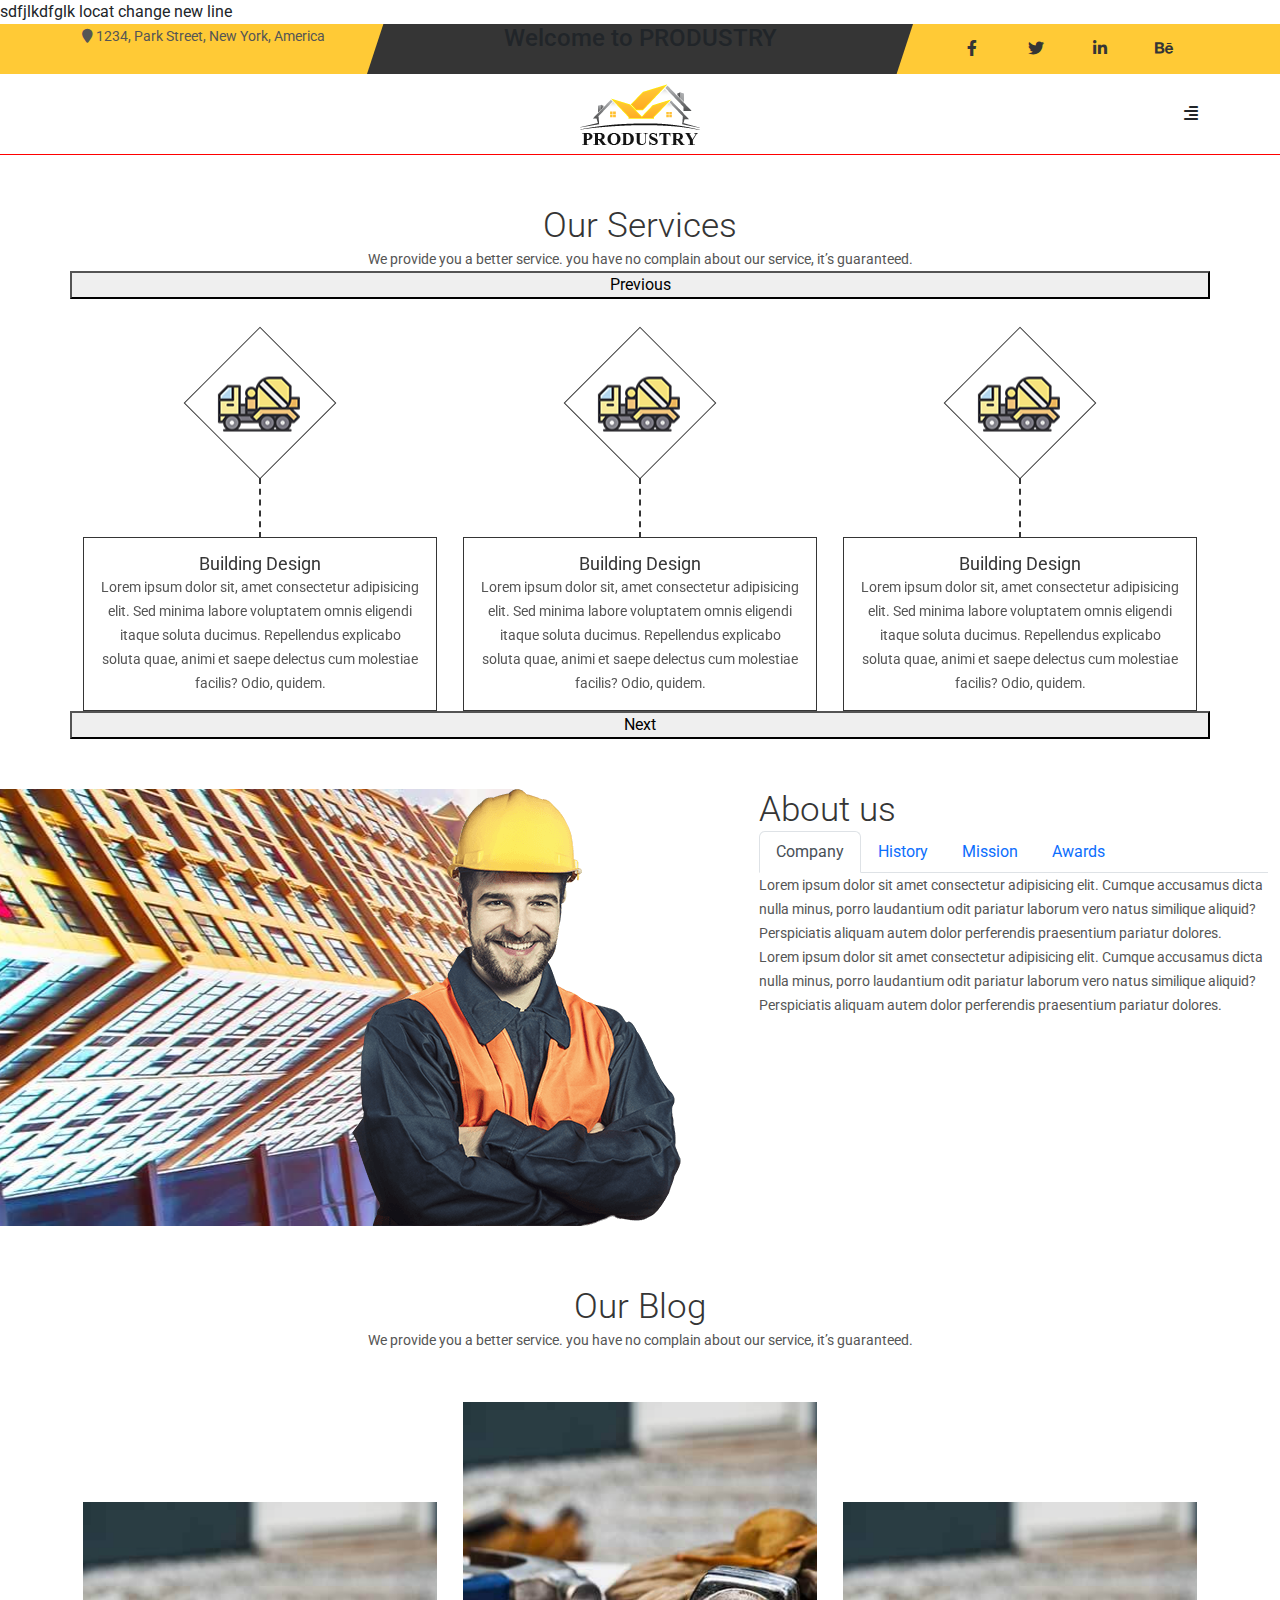
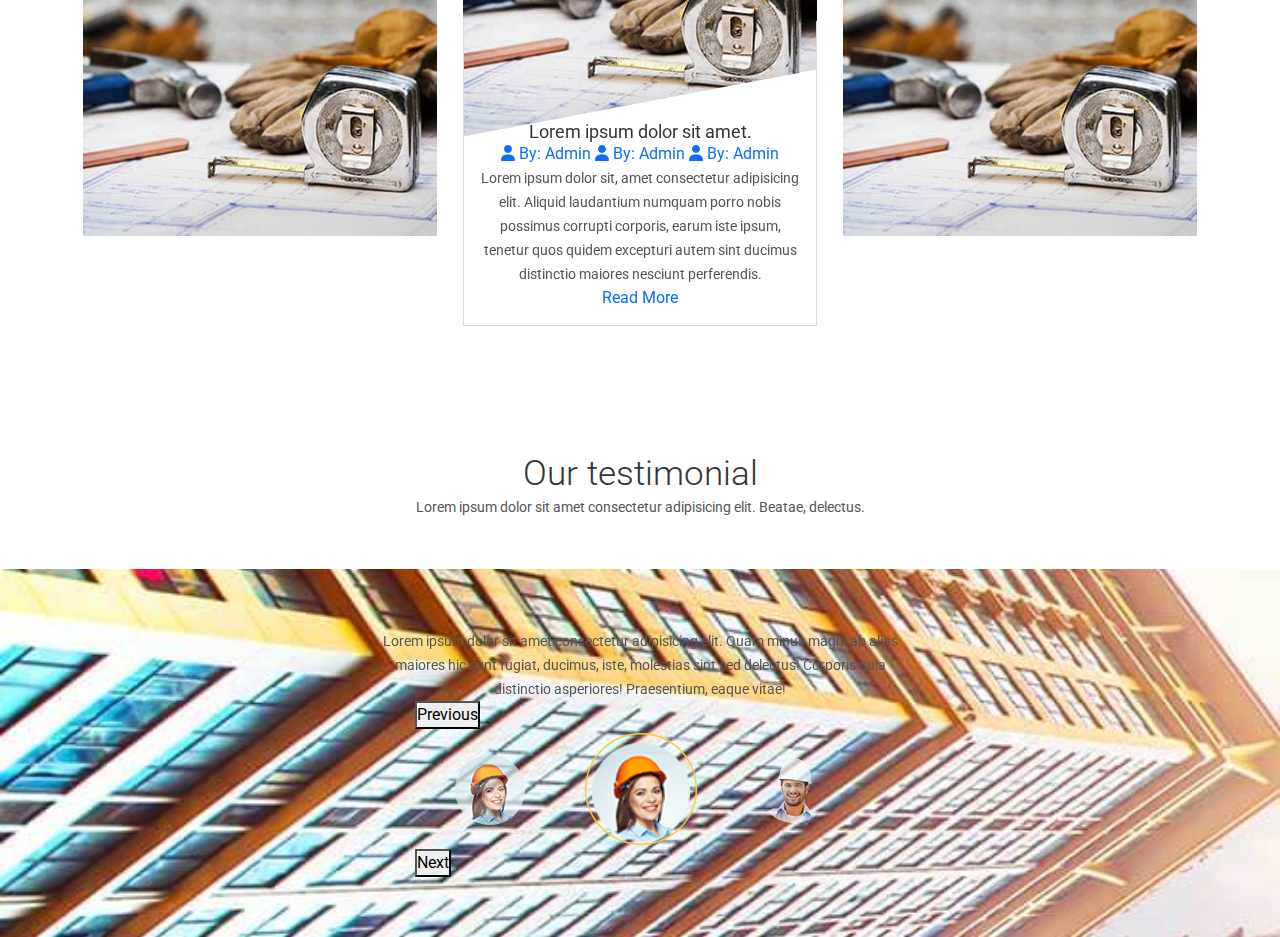
<file: index.html>
<!DOCTYPE html>
<html lang="en">
<head>
    <meta charset="UTF-8">
    <meta http-equiv="X-UA-Compatible" content="IE=edge">
    <meta name="viewport" content="width=device-width, initial-scale=1.0">
    <title>Produstry</title>
    <link href="https://fonts.googleapis.com/css2?family=Roboto:wght@300;400;500;700&display=swap" rel="stylesheet">
    <link rel="stylesheet" href="css/bootstrap.min.css">
    <link rel="stylesheet" href="css/fontawesome.min.css">
    <link rel="stylesheet" href="css/slick.css">
    <link rel="stylesheet" href="css/style.css">
    <link rel="stylesheet" href="css/responsive.css">
</head>
<body>
sdfjlkdfglk
locat change
    new line
    <!-- header part start  -->
    <header id="top_header">
        <div class="container ">
            <div class="row">
                <div class="col-lg-4 col-sm-6 col-md-4 col-xl-3">
                    <div class="header_address">
                        <p> <i class="fas fa-map-marker"></i> 1234, Park Street, New York, America</p>
                    </div>
                </div>
                <div class="col-lg-5 col-xl-6 col-sm-6 col-md-4 padding_x_none">
                    <div class="header_welcome text-center">
                        <h4>Welcome to PRODUSTRY</h4>
                    </div>
                </div>
                <div class="col-lg-3 col-md-4 col-xl-3">
                    <div class="header_icon">
                        <ul>
                            <li><a href="#"><i class="fab fa-facebook-f"></i></a></li>
                            <li><a href="#"><i class="fab fa-twitter"></i></a></li>
                            <li><a href="#"><i class="fab fa-linkedin-in"></i></a></li>
                            <li><a href="#"><i class="fab fa-behance"></i></a></li>
                        </ul>
                    </div>
                </div>
            </div>
        </div>
    </header>
    <!-- header part end  -->

    <!-- main menu part start  -->
    <nav class="navbar navbar-expand-md custom_nav">
        <div class="container">
            <a class="navbar-brand logo" href="#">
                <img src="images/logo.png" alt="">
            </a>
            <button class="navbar-toggler" type="button" data-bs-toggle="collapse"
                data-bs-target="#myNav" >
                <i class="fas fa-bars"></i>
            </button>
            <div class="collapse navbar-collapse" id="myNav">
                <ul class="navbar-nav ms-auto menu_hide">
                    <li class="nav-item">
                        <a class="nav-link active" href="index.html">Home</a>
                    </li>
                    <li class="nav-item">
                        <a class="nav-link" href="about.html">About Us</a>
                    </li>
                    <li class="nav-item">
                        <a class="nav-link" href="portfolio.html">Portfolio</a>
                    </li>
                    <li class="nav-item">
                        <a class="nav-link" href="blog.html"> Our Blog</a>
                    </li>
                    <li class="nav-item">
                        <a class="nav-link" href="contact.html">Contact Us</a>
                    </li>
                    <li class="nav-item">
                        <a class="nav-link" href="service.html">service</a>
                    </li>
                </ul>

                <div class="menu_right_icon  d-none d-md-block ms-3">
                    <i class="fas fa-align-right"></i>
                </div>
            </div>
        </div>
    </nav>
    <!-- main menu part end  -->


    <!-- Services part start  -->
    <section id="service">
        <div class="container">
            <div class="row justify-content-center">
                <div class="col-lg-6 col-xxl-4 text-center">
                    <div class="section_header">
                        <h2>Our Services</h2>
                        <p>We provide you a better service. you have no complain about our service, it’s guaranteed.</p>
                    </div>
                </div>
            </div>

            <div class="row text-center service_slide">
                <div class="col-lg-4">
                    <div class="service_itmes">
                        <div class="service_icon">
                            <img src="images/serv_icon1.png" alt="">
                        </div>
                        <div class="service_text">
                            <h3>Building Design</h3>
                            <p>Lorem ipsum dolor sit, amet consectetur adipisicing elit. Sed minima labore voluptatem omnis eligendi itaque soluta ducimus. Repellendus explicabo soluta quae, animi et saepe delectus cum molestiae facilis? Odio, quidem.</p>
                        </div>
                    </div>
                </div>
                <div class="col-lg-4">
                    <div class="service_itmes">
                        <div class="service_icon">
                            <img src="images/serv_icon1.png" alt="">
                        </div>
                        <div class="service_text">
                            <h3>Building Design</h3>
                            <p>Lorem ipsum dolor sit, amet consectetur adipisicing elit. Sed minima labore voluptatem omnis eligendi itaque soluta ducimus. Repellendus explicabo soluta quae, animi et saepe delectus cum molestiae facilis? Odio, quidem.</p>
                        </div>
                    </div>
                </div>
                <div class="col-lg-4">
                    <div class="service_itmes">
                        <div class="service_icon">
                            <img src="images/serv_icon1.png" alt="">
                        </div>
                        <div class="service_text">
                            <h3>Building Design</h3>
                            <p>Lorem ipsum dolor sit, amet consectetur adipisicing elit. Sed minima labore voluptatem omnis eligendi itaque soluta ducimus. Repellendus explicabo soluta quae, animi et saepe delectus cum molestiae facilis? Odio, quidem.</p>
                        </div>
                    </div>
                </div>
                <div class="col-lg-4">
                    <div class="service_itmes">
                        <div class="service_icon">
                            <img src="images/serv_icon1.png" alt="">
                        </div>
                        <div class="service_text">
                            <h3>Building Design</h3>
                            <p>Lorem ipsum dolor sit, amet consectetur adipisicing elit. Sed minima labore voluptatem omnis eligendi itaque soluta ducimus. Repellendus explicabo soluta quae, animi et saepe delectus cum molestiae facilis? Odio, quidem.</p>
                        </div>
                    </div>
                </div>
            </div>

        </div>
    </section>
    <!-- Services part end  -->

    <!-- About US part start  -->
    <section id="about_us">
        <div class="row justify-content-between mx-0">
            <div class="col-lg-5 ps-0 d-none d-lg-block">
                <div class="about_left">
                    <img src="images/about-img.png" alt="">
                </div>
            </div>
            <div class="col-lg-5">
                <div class="about_right">
                    <h2>About us</h2>
                    
                    <ul class="nav nav-tabs " id="myTab" role="tablist">

                        <li class="nav-item">
                          <button class="nav-link active"  data-bs-toggle="tab" data-bs-target="#Company" type="button">Company</button>
                        </li>

                        <li class="nav-item" role="presentation">
                          <button class="nav-link"  data-bs-toggle="tab" data-bs-target="#History" type="button">History</button>
                        </li>
                        <li class="nav-item" role="presentation">
                          <button class="nav-link"  data-bs-toggle="tab" data-bs-target="#Mission" type="button">Mission</button>
                        </li>
                        <li class="nav-item" role="presentation">
                          <button class="nav-link"  data-bs-toggle="tab" data-bs-target="#Awards" type="button">Awards</button>
                        </li>
                      </ul>

                      <div class="tab-content" id="myTabContent">

                        <div class="tab-pane fade show active" id="Company">
                            <p>Lorem ipsum dolor sit amet consectetur adipisicing elit. Cumque accusamus dicta nulla minus, porro laudantium odit pariatur laborum vero natus similique aliquid? Perspiciatis aliquam autem dolor perferendis praesentium pariatur dolores.</p>
                            <p>Lorem ipsum dolor sit amet consectetur adipisicing elit. Cumque accusamus dicta nulla minus, porro laudantium odit pariatur laborum vero natus similique aliquid? Perspiciatis aliquam autem dolor perferendis praesentium pariatur dolores.</p>
                        </div>

                        <div class="tab-pane fade" id="History" >
                            <p>Lorem ipsum, dolor sit amet consectetur adipisicing elit. In cupiditate cum ab, repellendus sit soluta quo ex eius porro architecto asperiores molestias corrupti nulla molestiae facere nobis, iusto qui saepe.</p>
                        </div>

                        <div class="tab-pane fade" id="Mission" >
                            <p>Lorem ipsum, dolor sit amet consectetur adipisicing elit. In cupiditate cum ab, repellendus sit soluta quo ex eius porro architecto asperiores molestias corrupti nulla molestiae facere nobis, iusto qui saepe.</p>
                        </div>
                        <div class="tab-pane fade" id="Awards" >
                            <p>Lorem ipsum, dolor sit amet consectetur adipisicing elit. In cupiditate cum ab, repellendus sit soluta quo ex eius porro architecto asperiores molestias corrupti nulla molestiae facere nobis, iusto qui saepe.</p>
                            <p>Lorem ipsum, dolor sit amet consectetur adipisicing elit. In cupiditate cum ab, repellendus sit soluta quo ex eius porro architecto asperiores molestias corrupti nulla molestiae facere nobis, iusto qui saepe.</p>
                        </div>

                        
                      </div>
                      
                      

                </div>
            </div>
        </div>
    </section>
    <!-- About US part end  -->


    <!-- Our Blog part -->
    <section id="blog_home">
        <div class="container">
            <div class="row justify-content-center text-center">
                <div class="col-xxl-4 col-lg-6">
                    <div class="section_header">
                        <h2>Our Blog</h2>
                        <p>We provide you a better service. you have no complain about our service, it’s guaranteed. </p>
                    </div>
                </div>
            </div>

            <div class="row blog_slider">
                <div class="col-lg-4">
                    <div class="blog_items">
                        <div class="blog_img">
                            <img src="images/blog01.jpg" alt="">
                        </div>
                        <div class="blog_content">
                            <h3>Lorem ipsum dolor sit amet.</h3>
                            <ul>
                                <li><a href="#"><i class="fas fa-user"></i> By: Admin</a></li>
                                <li><a href="#"><i class="fas fa-user"></i> By: Admin</a></li>
                                <li><a href="#"><i class="fas fa-user"></i> By: Admin</a></li>
                            </ul>
                            <p>Lorem ipsum dolor sit, amet consectetur adipisicing elit. Aliquid laudantium numquam porro nobis possimus corrupti corporis, earum iste ipsum, tenetur quos quidem excepturi autem sint ducimus distinctio maiores nesciunt perferendis.</p>
                            <a href="#">Read More</a>
                        </div>
                    </div>
                </div>
                <div class="col-lg-4">
                    <div class="blog_items">
                        <div class="blog_img">
                            <img src="images/blog01.jpg" alt="">
                        </div>
                        <div class="blog_content">
                            <h3>Lorem ipsum dolor sit amet.</h3>
                            <ul>
                                <li><a href="#"><i class="fas fa-user"></i> By: Admin</a></li>
                                <li><a href="#"><i class="fas fa-user"></i> By: Admin</a></li>
                                <li><a href="#"><i class="fas fa-user"></i> By: Admin</a></li>
                            </ul>
                            <p>Lorem ipsum dolor sit, amet consectetur adipisicing elit. Aliquid laudantium numquam porro nobis possimus corrupti corporis, earum iste ipsum, tenetur quos quidem excepturi autem sint ducimus distinctio maiores nesciunt perferendis.</p>
                            <a href="#">Read More</a>
                        </div>
                    </div>
                </div>
                <div class="col-lg-4">
                    <div class="blog_items">
                        <div class="blog_img">
                            <img src="images/blog01.jpg" alt="">
                        </div>
                        <div class="blog_content">
                            <h3>Lorem ipsum dolor sit amet.</h3>
                            <ul>
                                <li><a href="#"><i class="fas fa-user"></i> By: Admin</a></li>
                                <li><a href="#"><i class="fas fa-user"></i> By: Admin</a></li>
                                <li><a href="#"><i class="fas fa-user"></i> By: Admin</a></li>
                            </ul>
                            <p>Lorem ipsum dolor sit, amet consectetur adipisicing elit. Aliquid laudantium numquam porro nobis possimus corrupti corporis, earum iste ipsum, tenetur quos quidem excepturi autem sint ducimus distinctio maiores nesciunt perferendis.</p>
                            <a href="#">Read More</a>
                        </div>
                    </div>
                </div>
                <div class="col-lg-4">
                    <div class="blog_items">
                        <div class="blog_img">
                            <img src="images/blog01.jpg" alt="">
                        </div>
                        <div class="blog_content">
                            <h3>Lorem ipsum dolor sit amet.</h3>
                            <ul>
                                <li><a href="#"><i class="fas fa-user"></i> By: Admin</a></li>
                                <li><a href="#"><i class="fas fa-user"></i> By: Admin</a></li>
                                <li><a href="#"><i class="fas fa-user"></i> By: Admin</a></li>
                            </ul>
                            <p>Lorem ipsum dolor sit, amet consectetur adipisicing elit. Aliquid laudantium numquam porro nobis possimus corrupti corporis, earum iste ipsum, tenetur quos quidem excepturi autem sint ducimus distinctio maiores nesciunt perferendis.</p>
                            <a href="#">Read More</a>
                        </div>
                    </div>
                </div>
            </div>

        </div>
    </section>
    <!-- Our Blog end -->

    <!-- Our testimonial part start  -->
    <section id="testimonial">
        <div class="container">
            <div class="row justify-content-center text-center">
                <div class="col-xxl-4 col-lg-6">
                    <div class="section_header">
                        <h2>Our testimonial</h2>
                        <p>Lorem ipsum dolor sit amet consectetur adipisicing elit. Beatae, delectus.</p>
                    </div>
                </div>
            </div>
        </div>
        <div class="testimonial_bg">
            <div class="container">
                <div class="row justify-content-center">
                    <div class="col-lg-6 testimonial_content_slider">
                        <div class="testimonial_content text-center">
                            <p>Lorem ipsum dolor sit amet consectetur adipisicing elit. Quam minus magni ab alias maiores hic sunt fugiat, ducimus, iste, molestias sint sed delectus! Corporis quia distinctio asperiores! Praesentium, eaque vitae!</p>
                        </div>
                        <div class="testimonial_content text-center">
                            <p>Lorem ipsum dolor sit amet consectetur adipisicing elit. Quam minus magni ab alias maiores hic sunt fugiat, ducimus, iste, molestias sint sed delectus! Corporis quia distinctio asperiores! Praesentium, eaque vitae!</p>
                        </div>
                        <div class="testimonial_content text-center">
                            <p>Lorem ipsum dolor sit amet consectetur adipisicing elit. Quam minus magni ab alias maiores hic sunt fugiat, ducimus, iste, molestias sint sed delectus! Corporis quia distinctio asperiores! Praesentium, eaque vitae!</p>
                        </div>
                        <div class="testimonial_content text-center">
                            <p>Lorem ipsum dolor sit amet consectetur adipisicing elit. Quam minus magni ab alias maiores hic sunt fugiat, ducimus, iste, molestias sint sed delectus! Corporis quia distinctio asperiores! Praesentium, eaque vitae!</p>
                        </div>
                    </div>
                </div>
                <div class="row justify-content-center">
                    <div class="col-lg-5 testimonial_img_slider">
                        <div>
                            <div class="testimonial_img">
                                <img src="images/client_img02.png" alt="">
                            </div>
                        </div>
                        <div>
                            <div class="testimonial_img">
                                <img src="images/client_img04.png" alt="">
                            </div>
                        </div>
                        <div>
                            <div class="testimonial_img">
                                <img src="images/client_img02.png" alt="">
                            </div>
                        </div>
                        <div>
                            <div class="testimonial_img">
                                <img src="images/client_img02.png" alt="">
                            </div>
                        </div>
                    </div>
                </div>
            </div>
        </div>
    </section>
    <!-- Our testimonial part end  -->

    <script src="js/bootstrap.bundle.min.js"></script>
    <script src="js/jquery-1.12.4.min.js"></script>
    <script src="js/slick.min.js"></script>
    <script src="js/script.js"></script>

</body>
</html>
</file>
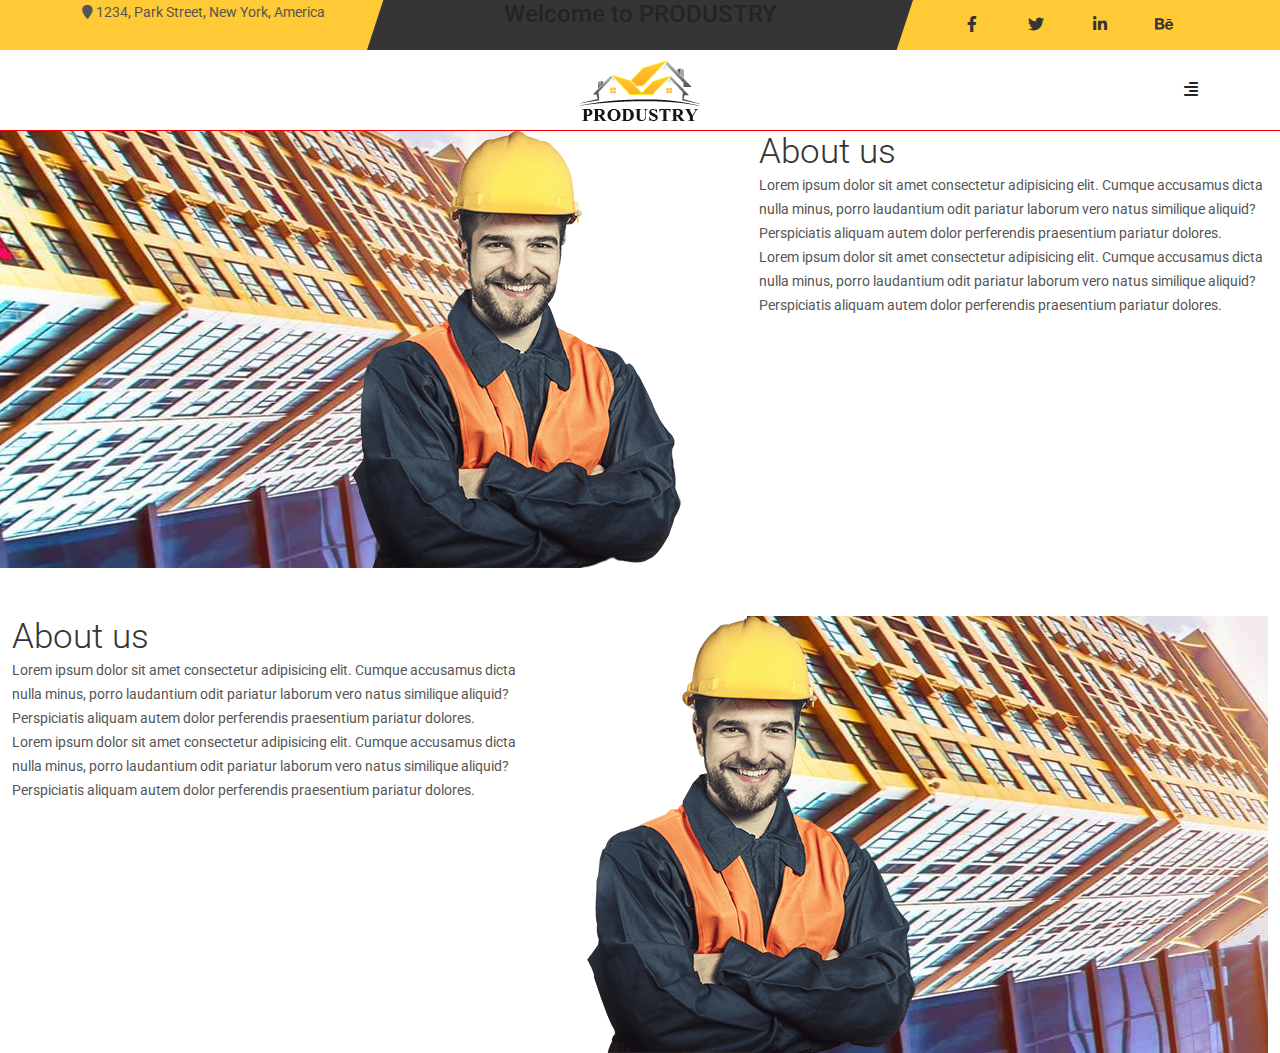
<file: about.html>
<!DOCTYPE html>
<html lang="en">
<head>
    <meta charset="UTF-8">
    <meta http-equiv="X-UA-Compatible" content="IE=edge">
    <meta name="viewport" content="width=device-width, initial-scale=1.0">
    <title>Produstry</title>
    <link href="https://fonts.googleapis.com/css2?family=Roboto:wght@300;400;500;700&display=swap" rel="stylesheet">
    <link rel="stylesheet" href="css/bootstrap.min.css">
    <link rel="stylesheet" href="css/fontawesome.min.css">
    <link rel="stylesheet" href="css/slick.css">
    <link rel="stylesheet" href="css/style.css">
    <link rel="stylesheet" href="css/responsive.css">
</head>
<body>
    
    <!-- header part start  -->
    <header id="top_header">
        <div class="container ">
            <div class="row">
                <div class="col-lg-4 col-sm-6 col-md-4 col-xl-3">
                    <div class="header_address">
                        <p> <i class="fas fa-map-marker"></i> 1234, Park Street, New York, America</p>
                    </div>
                </div>
                <div class="col-lg-5 col-xl-6 col-sm-6 col-md-4 padding_x_none">
                    <div class="header_welcome text-center">
                        <h4>Welcome to PRODUSTRY</h4>
                    </div>
                </div>
                <div class="col-lg-3 col-md-4 col-xl-3">
                    <div class="header_icon">
                        <ul>
                            <li><a href="#"><i class="fab fa-facebook-f"></i></a></li>
                            <li><a href="#"><i class="fab fa-twitter"></i></a></li>
                            <li><a href="#"><i class="fab fa-linkedin-in"></i></a></li>
                            <li><a href="#"><i class="fab fa-behance"></i></a></li>
                        </ul>
                    </div>
                </div>
            </div>
        </div>
    </header>
    <!-- header part end  -->

    <!-- main menu part start  -->
    <nav class="navbar navbar-expand-md custom_nav">
        <div class="container">
            <a class="navbar-brand logo" href="#">
                <img src="images/logo.png" alt="">
            </a>
            <button class="navbar-toggler" type="button" data-bs-toggle="collapse"
                data-bs-target="#myNav" >
                <i class="fas fa-bars"></i>
            </button>
            <div class="collapse navbar-collapse" id="myNav">
                <ul class="navbar-nav ms-auto menu_hide">
                    <li class="nav-item">
                        <a class="nav-link active" href="index.html">Home</a>
                    </li>
                    <li class="nav-item">
                        <a class="nav-link" href="about.html">About Us</a>
                    </li>
                    <li class="nav-item">
                        <a class="nav-link" href="portfolio.html">Portfolio</a>
                    </li>
                    <li class="nav-item">
                        <a class="nav-link" href="blog.html"> Our Blog</a>
                    </li>
                    <li class="nav-item">
                        <a class="nav-link" href="contact.html">Contact Us</a>
                    </li>
                    <li class="nav-item">
                        <a class="nav-link" href="service.html">service</a>
                    </li>
                </ul>

                <div class="menu_right_icon  d-none d-md-block ms-3">
                    <i class="fas fa-align-right"></i>
                </div>
            </div>
        </div>
    </nav>
    <!-- main menu part end  -->


  
    <!-- About US part start  -->
    <section id="about_us">
        <div class="row justify-content-between mx-0">
            <div class="col-lg-5 ps-0 d-none d-lg-block">
                <div class="about_left">
                    <img src="images/about-img.png" alt="">
                </div>
            </div>
            <div class="col-lg-5">
                <div class="about_right">
                    <h2>About us</h2>
                    <p>Lorem ipsum dolor sit amet consectetur adipisicing elit. Cumque accusamus dicta nulla minus,
                        porro laudantium odit pariatur laborum vero natus similique aliquid? Perspiciatis aliquam autem
                        dolor perferendis praesentium pariatur dolores.</p>
                    <p>Lorem ipsum dolor sit amet consectetur adipisicing elit. Cumque accusamus dicta nulla minus,
                        porro laudantium odit pariatur laborum vero natus similique aliquid? Perspiciatis aliquam autem
                        dolor perferendis praesentium pariatur dolores.</p>
                </div>
            </div>
        </div>
 
        <div class="row justify-content-between mx-0 mt-5">
             <div class="col-lg-5">
                 <div class="about_right mission_left">
                     <h2>About us</h2>
                     <p>Lorem ipsum dolor sit amet consectetur adipisicing elit. Cumque accusamus dicta nulla minus,
                         porro laudantium odit pariatur laborum vero natus similique aliquid? Perspiciatis aliquam
                         autem
                         dolor perferendis praesentium pariatur dolores.</p>
                     <p>Lorem ipsum dolor sit amet consectetur adipisicing elit. Cumque accusamus dicta nulla minus,
                         porro laudantium odit pariatur laborum vero natus similique aliquid? Perspiciatis aliquam
                         autem
                         dolor perferendis praesentium pariatur dolores.</p>
                 </div>
             </div>
            <div class="col-lg-5 ps-0 d-none d-lg-block">
                <div class="about_left mission_right">
                    <img src="images/about-img.png" alt="">
                </div>
            </div>
            
        </div>
    </section>
    <!-- About US part end  -->


   
    <script src="js/bootstrap.bundle.min.js"></script>
    <script src="js/jquery-1.12.4.min.js"></script>
    <script src="js/slick.min.js"></script>
    <script src="js/script.js"></script>

</body>
</html>
</file>
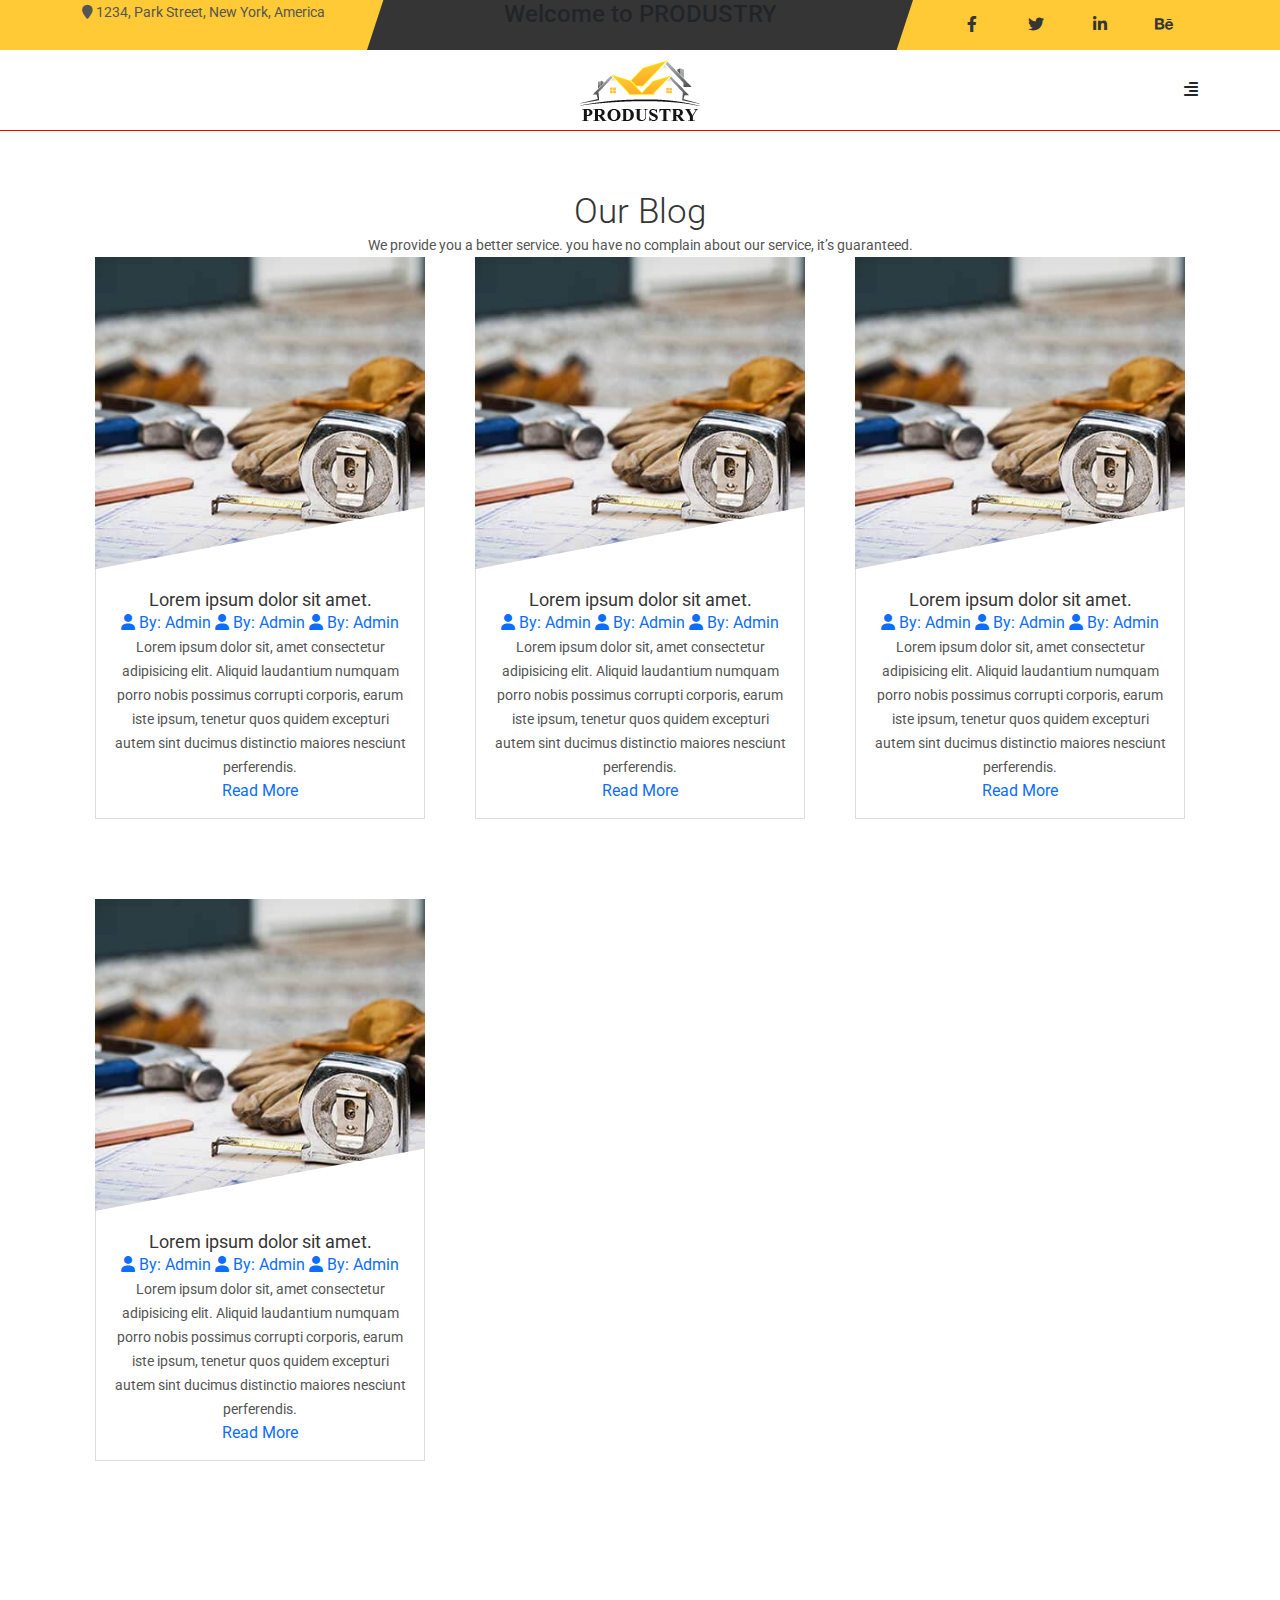
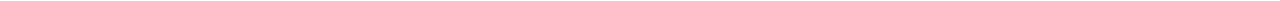
<file: blog.html>
<!DOCTYPE html>
<html lang="en">
<head>
    <meta charset="UTF-8">
    <meta http-equiv="X-UA-Compatible" content="IE=edge">
    <meta name="viewport" content="width=device-width, initial-scale=1.0">
    <title>Produstry</title>
    <link href="https://fonts.googleapis.com/css2?family=Roboto:wght@300;400;500;700&display=swap" rel="stylesheet">
    <link rel="stylesheet" href="css/bootstrap.min.css">
    <link rel="stylesheet" href="css/fontawesome.min.css">
    <link rel="stylesheet" href="css/slick.css">
    <link rel="stylesheet" href="css/style.css">
    <link rel="stylesheet" href="css/responsive.css">
</head>
<body>
    
    <!-- header part start  -->
    <header id="top_header">
        <div class="container ">
            <div class="row">
                <div class="col-lg-4 col-sm-6 col-md-4 col-xl-3">
                    <div class="header_address">
                        <p> <i class="fas fa-map-marker"></i> 1234, Park Street, New York, America</p>
                    </div>
                </div>
                <div class="col-lg-5 col-xl-6 col-sm-6 col-md-4 padding_x_none">
                    <div class="header_welcome text-center">
                        <h4>Welcome to PRODUSTRY</h4>
                    </div>
                </div>
                <div class="col-lg-3 col-md-4 col-xl-3">
                    <div class="header_icon">
                        <ul>
                            <li><a href="#"><i class="fab fa-facebook-f"></i></a></li>
                            <li><a href="#"><i class="fab fa-twitter"></i></a></li>
                            <li><a href="#"><i class="fab fa-linkedin-in"></i></a></li>
                            <li><a href="#"><i class="fab fa-behance"></i></a></li>
                        </ul>
                    </div>
                </div>
            </div>
        </div>
    </header>
    <!-- header part end  -->

    <!-- main menu part start  -->
    <nav class="navbar navbar-expand-md custom_nav">
        <div class="container">
            <a class="navbar-brand logo" href="#">
                <img src="images/logo.png" alt="">
            </a>
            <button class="navbar-toggler" type="button" data-bs-toggle="collapse"
                data-bs-target="#myNav" >
                <i class="fas fa-bars"></i>
            </button>
            <div class="collapse navbar-collapse" id="myNav">
                <ul class="navbar-nav ms-auto menu_hide">
                    <li class="nav-item">
                        <a class="nav-link active" href="index.html">Home</a>
                    </li>
                    <li class="nav-item">
                        <a class="nav-link" href="about.html">About Us</a>
                    </li>
                    <li class="nav-item">
                        <a class="nav-link" href="portfolio.html">Portfolio</a>
                    </li>
                    <li class="nav-item">
                        <a class="nav-link" href="blog.html"> Our Blog</a>
                    </li>
                    <li class="nav-item">
                        <a class="nav-link" href="contact.html">Contact Us</a>
                    </li>
                    <li class="nav-item">
                        <a class="nav-link" href="service.html">service</a>
                    </li>
                </ul>

                <div class="menu_right_icon  d-none d-md-block ms-3">
                    <i class="fas fa-align-right"></i>
                </div>
            </div>
        </div>
    </nav>
    <!-- main menu part end  -->


    <!-- Our Blog part -->
    <section id="blog_home">
        <div class="container">
            <div class="row justify-content-center text-center">
                <div class="col-xxl-4 col-lg-6">
                    <div class="section_header">
                        <h2>Our Blog</h2>
                        <p>We provide you a better service. you have no complain about our service, it’s guaranteed. </p>
                    </div>
                </div>
            </div>

            <div class="row blog_page">
                <div class="col-lg-4">
                    <div class="blog_items">
                        <div class="blog_img">
                            <img src="images/blog01.jpg" alt="">
                        </div>
                        <div class="blog_content">
                            <h3>Lorem ipsum dolor sit amet.</h3>
                            <ul>
                                <li><a href="#"><i class="fas fa-user"></i> By: Admin</a></li>
                                <li><a href="#"><i class="fas fa-user"></i> By: Admin</a></li>
                                <li><a href="#"><i class="fas fa-user"></i> By: Admin</a></li>
                            </ul>
                            <p>Lorem ipsum dolor sit, amet consectetur adipisicing elit. Aliquid laudantium numquam porro nobis possimus corrupti corporis, earum iste ipsum, tenetur quos quidem excepturi autem sint ducimus distinctio maiores nesciunt perferendis.</p>
                            <a href="#">Read More</a>
                        </div>
                    </div>
                </div>
                <div class="col-lg-4">
                    <div class="blog_items">
                        <div class="blog_img">
                            <img src="images/blog01.jpg" alt="">
                        </div>
                        <div class="blog_content">
                            <h3>Lorem ipsum dolor sit amet.</h3>
                            <ul>
                                <li><a href="#"><i class="fas fa-user"></i> By: Admin</a></li>
                                <li><a href="#"><i class="fas fa-user"></i> By: Admin</a></li>
                                <li><a href="#"><i class="fas fa-user"></i> By: Admin</a></li>
                            </ul>
                            <p>Lorem ipsum dolor sit, amet consectetur adipisicing elit. Aliquid laudantium numquam porro nobis possimus corrupti corporis, earum iste ipsum, tenetur quos quidem excepturi autem sint ducimus distinctio maiores nesciunt perferendis.</p>
                            <a href="#">Read More</a>
                        </div>
                    </div>
                </div>
                <div class="col-lg-4">
                    <div class="blog_items">
                        <div class="blog_img">
                            <img src="images/blog01.jpg" alt="">
                        </div>
                        <div class="blog_content">
                            <h3>Lorem ipsum dolor sit amet.</h3>
                            <ul>
                                <li><a href="#"><i class="fas fa-user"></i> By: Admin</a></li>
                                <li><a href="#"><i class="fas fa-user"></i> By: Admin</a></li>
                                <li><a href="#"><i class="fas fa-user"></i> By: Admin</a></li>
                            </ul>
                            <p>Lorem ipsum dolor sit, amet consectetur adipisicing elit. Aliquid laudantium numquam porro nobis possimus corrupti corporis, earum iste ipsum, tenetur quos quidem excepturi autem sint ducimus distinctio maiores nesciunt perferendis.</p>
                            <a href="#">Read More</a>
                        </div>
                    </div>
                </div>
                <div class="col-lg-4">
                    <div class="blog_items">
                        <div class="blog_img">
                            <img src="images/blog01.jpg" alt="">
                        </div>
                        <div class="blog_content">
                            <h3>Lorem ipsum dolor sit amet.</h3>
                            <ul>
                                <li><a href="#"><i class="fas fa-user"></i> By: Admin</a></li>
                                <li><a href="#"><i class="fas fa-user"></i> By: Admin</a></li>
                                <li><a href="#"><i class="fas fa-user"></i> By: Admin</a></li>
                            </ul>
                            <p>Lorem ipsum dolor sit, amet consectetur adipisicing elit. Aliquid laudantium numquam porro nobis possimus corrupti corporis, earum iste ipsum, tenetur quos quidem excepturi autem sint ducimus distinctio maiores nesciunt perferendis.</p>
                            <a href="#">Read More</a>
                        </div>
                    </div>
                </div>
            </div>

        </div>
    </section>
    <!-- Our Blog end -->


    <script src="js/bootstrap.bundle.min.js"></script>
    <script src="js/jquery-1.12.4.min.js"></script>
    <script src="js/slick.min.js"></script>
    <script src="js/script.js"></script>

</body>
</html>
</file>
<file: css/style.css>
/* 

Template Name: Produstry
Author: sdlk

table of content
==========
1. Home Page
    1.1. header part
    1.2. menu part

2. About Page
    1.1. 


*/


:root{
    --primary_color: #ffca36;
    --secondary_color : #353535;

}

*{
    margin: 0;
    padding: 0;
    box-sizing: border-box;
}

a{
    text-decoration: none;
}
ul,ol{
    list-style-type: none;
}

h1,h2,h3,h4,h5,h6,span,p,ul,ol{
    margin: 0;
    padding: 0;
}

body{
    font-family: 'Roboto', sans-serif;
}

h2{
    font-size: 35px;
    color: var(--secondary_color);
    font-weight: 300;
}
h3{
    font-size: 18px;
    color: var(--secondary_color);
    font-weight: 400;
}

p{
    color: #555;
    font-size: 14px;
    line-height: 24px;
}

/* header part css */
#top_header{
    background: var(--primary_color);
}
.header_welcome{
    background: var(--secondary_color);
    clip-path: polygon(3% 0, 100% 0, 97% 100%, 0% 100%);
    height: 100%;
}

.header_icon ul{
    text-align: center;
}
.header_icon ul  li{
    display: inline-block;
    position: relative;
    margin:10px 15px;
}

.header_icon ul  li a{
    font-size: 16px;
    color: var(--secondary_color);
    display: block;
    
    height: 30px;
    width: 30px;
    text-align: center;
    line-height: 30px;
    position: relative;
}

.header_icon ul  li:before,
.header_icon ul  li:after,
.header_icon ul  li a:before,
.header_icon ul  li a:after{
    content: '';
    position: absolute;
    background: var(--secondary_color);
    transform: scale(0);
    transition: .5s;
}


.header_icon ul  li a:after{
    left: 0;
    top: -5px;
    height: calc(100% + 10px);
    width: 1px;  
}
.header_icon ul  li a:before{
    right: 0;
    top: -5px;
    height: calc(100% + 10px);
    width: 1px;
}

.header_icon ul  li:after{
    left: -5px;
    top: 0;
    width: calc(100% + 10px);
    height: 1px;
}
.header_icon ul  li:before{
    left: -5px;
    bottom: 0;
    width: calc(100% + 10px);
    height: 1px;
}

.header_icon ul  li:hover:before,
.header_icon ul  li:hover:after,
.header_icon ul  li a:hover:before,
.header_icon ul  li a:hover:after{
    transform: scale(1);
}

/* main menu css */

.custom_nav{
    
    border-bottom: 1px solid red;
    padding: 20px 0;
}
.custom_nav .container{
    position: relative;
}
#myNav ul{
    transition: .5s;
}
@media(min-width:768px){
    .menu_hide{
        opacity: 0;
        visibility: hidden;
        transition: .5s;
    }
    .logo{
        position: absolute;
        left: 50%;
        transform: translateX(-50%);
        transition: .5s;
    }
    .logo_left{
        left: 12px;
        transform: translateX(0);
    }
}

/* service css */
#service{
    padding: 50px 0;
}

.service_itmes{
    padding: 0 13px;
}
.service_icon{
    position: relative;
    left: 50%;
    height: 108px;
    width: 108px;
    border: 1px solid var(--secondary_color);
    line-height: 108px;
    transform: translateX(-50%) rotate(45deg);
}
.service_icon img{
    transform: rotate(-45deg);
    display: inline-block;
}
.service_text{
    border: 1px solid var(--secondary_color);
    padding: 15px;
    margin-top: 80px;
    position: relative;
}
.service_text:after{
    content: '';
    position: absolute;
    height: 60px;
    width: 1px;
    border-left: 2px dashed var(--secondary_color);
    left: 50%;
    bottom: 100%;
    transform: translateX(-50%);
}

.service_slide .slick-track{
    padding-top: 50px;
}

/* about us */
.about_left{
    background: url(../images/about-bg.jpg);
    background-position: center;
    background-size: cover;
    text-align: right;
}

.about_left img{
    margin-right: -160px;
}

.about_right{
    max-width: 700px;
}

#blog_home{
    padding: 60px 0;
}



/* blog part */


.blog_slider .slick-track{
    padding: 150px 0;
}

.blog_items{
    position: relative;
    margin: 0 13px;
}

.blog_img img{
    width: 100%;
}
.blog_img{
    transition: .5s;
}

.blog_content{
    border: 1px solid #ddd;
    border-top: none;
    text-align: center;
    padding: 100px 15px 15px 15px;
    transition: .5s;
    position: absolute;
    left: 0;
    right: 0;
    bottom: 0;
    z-index: -1;
}

.blog_content ul li{
    display: inline-block;
}

.blog_slider .slick-center .blog_content{
    transform: translateY(90px);
    z-index: 1;
}

.blog_slider .slick-center .blog_img{
    transform: translateY(-100px);
    clip-path: polygon(0 0, 100% 0, 100% 80%, 0% 100%);
}

/* testimonial css */
.testimonial_bg{
    background:url(../images/about-bg.jpg);
    background-size: cover;
    background-position: center;
    padding: 60px 0;
    margin-top: 50px;
}

.testimonial_img{
    height: 80px;
    width: 80px;
    border-radius: 50%;
    line-height: 80px;
    text-align: center;
    margin: auto;
}
.testimonial_img img{
    display: inline-block;
    opacity: .7;
}

.testimonial_img_slider .slick-center .testimonial_img img{
    opacity: 1;
}
.testimonial_img_slider .slick-center .testimonial_img{
    transform: scale(1.4);
    border: 1px solid var(--primary_color);
}

.testimonial_img_slider .slick-track{
    padding: 20px 0;
}





/* about page css  */
.mission_left{
    margin-left: auto;
}
.mission_right{
    text-align: left;
}

.mission_right img{
    margin-left: -160px;
}

/* blog page  */

.blog_page  .blog_content{
    transform: translateY(-80px);
    position: relative;
}

.blog_page  .blog_img{
    transform: translateY(0px);
    clip-path: polygon(0 0, 100% 0, 100% 80%, 0% 100%);
}
</file>
<file: css/responsive.css>
@media(min-width:992px) and (max-width:1199.98px){
    .header_icon ul li {
        margin: 10px 8px;
    }
}
@media(min-width:768px) and (max-width:991.98px){
    .header_icon ul li {
        margin: 10px 5px;
    }

    .about_right{
        max-width: 720px;
        margin: 0 auto;
    }
}
@media(min-width:576px) and (max-width:767.98px){
    .about_right{
        max-width: 540px;
        margin: 0 auto;
    }
}
@media (max-width:767.98px){}
@media (max-width:575.98px){
    .header_address{
        text-align: center;
    }
    .header_welcome {
        clip-path: none;
    }
    .padding_x_none{
        padding: 0px;
    }
    .header_icon ul li {
        margin: 10px 10px;
    }
}
</file>
